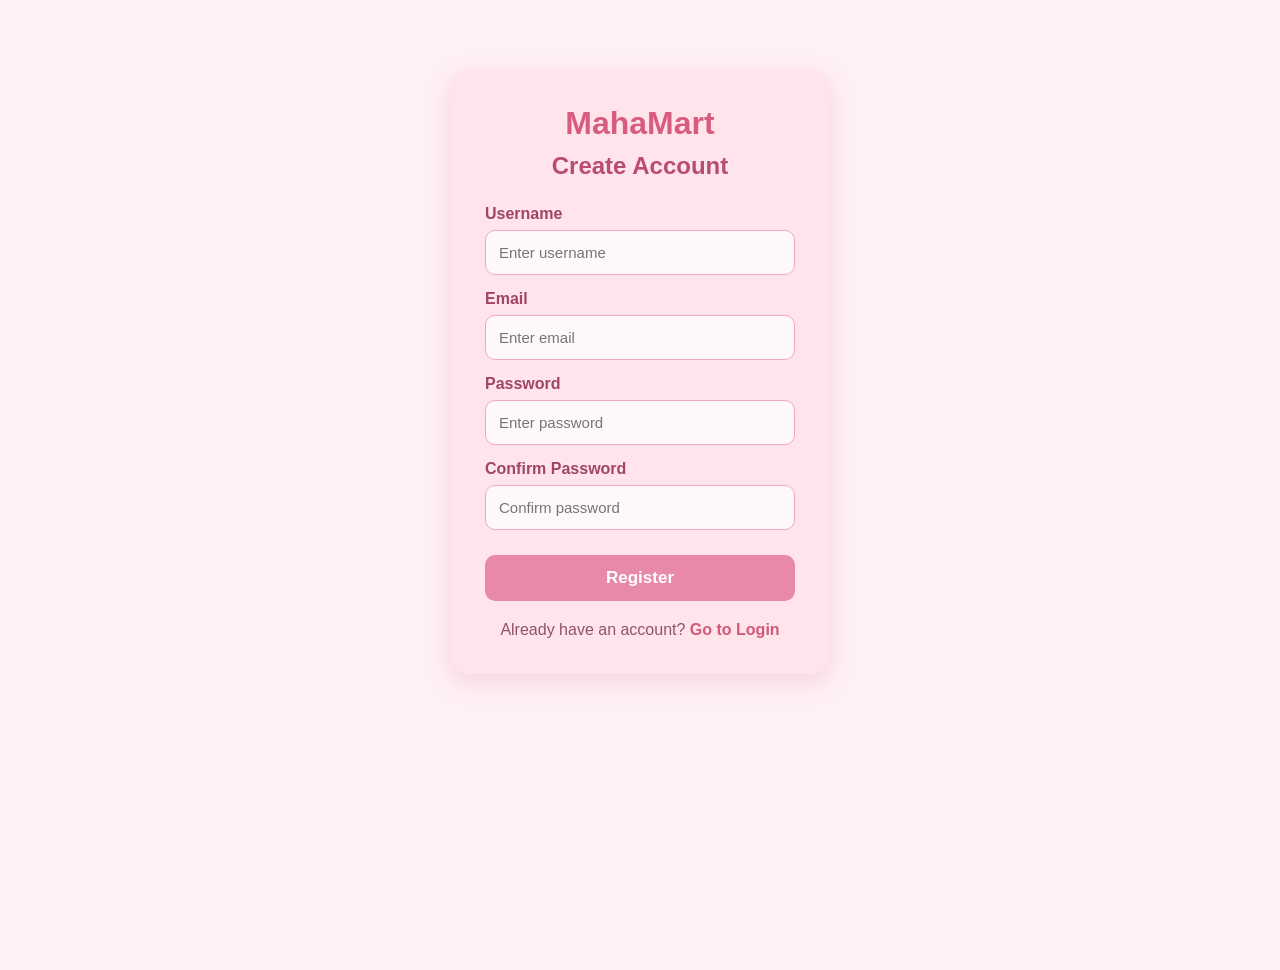
<file: index.html>
<!DOCTYPE html>
<html lang="en">
<head>
    <meta charset="UTF-8">
    <meta name="viewport" content="width=device-width, initial-scale=1.0">
    <title>MahaMart - Create Account</title>
    <link rel="stylesheet" href="style.css">
</head>

<body>

    <div class="login-container">
        <h1>MahaMart</h1>
        <h2>Create Account</h2>

        <form id="registerForm">

            <label>Username</label>
            <input type="text" id="username" placeholder="Enter username" required>

            <label>Email</label>
            <input type="email" id="registerEmail" placeholder="Enter email" required>

            <label>Password</label>
            <input type="password" id="registerPassword" placeholder="Enter password" required>

            <label>Confirm Password</label>
            <input type="password" id="confirmPassword" placeholder="Confirm password" required>

            <button type="submit">Register</button>

        </form>

        <p>
            Already have an account?
            <a href="login.html">Go to Login</a>
        </p>
    </div>

    <script src="script.js"></script>

</body>
</html>
</file>
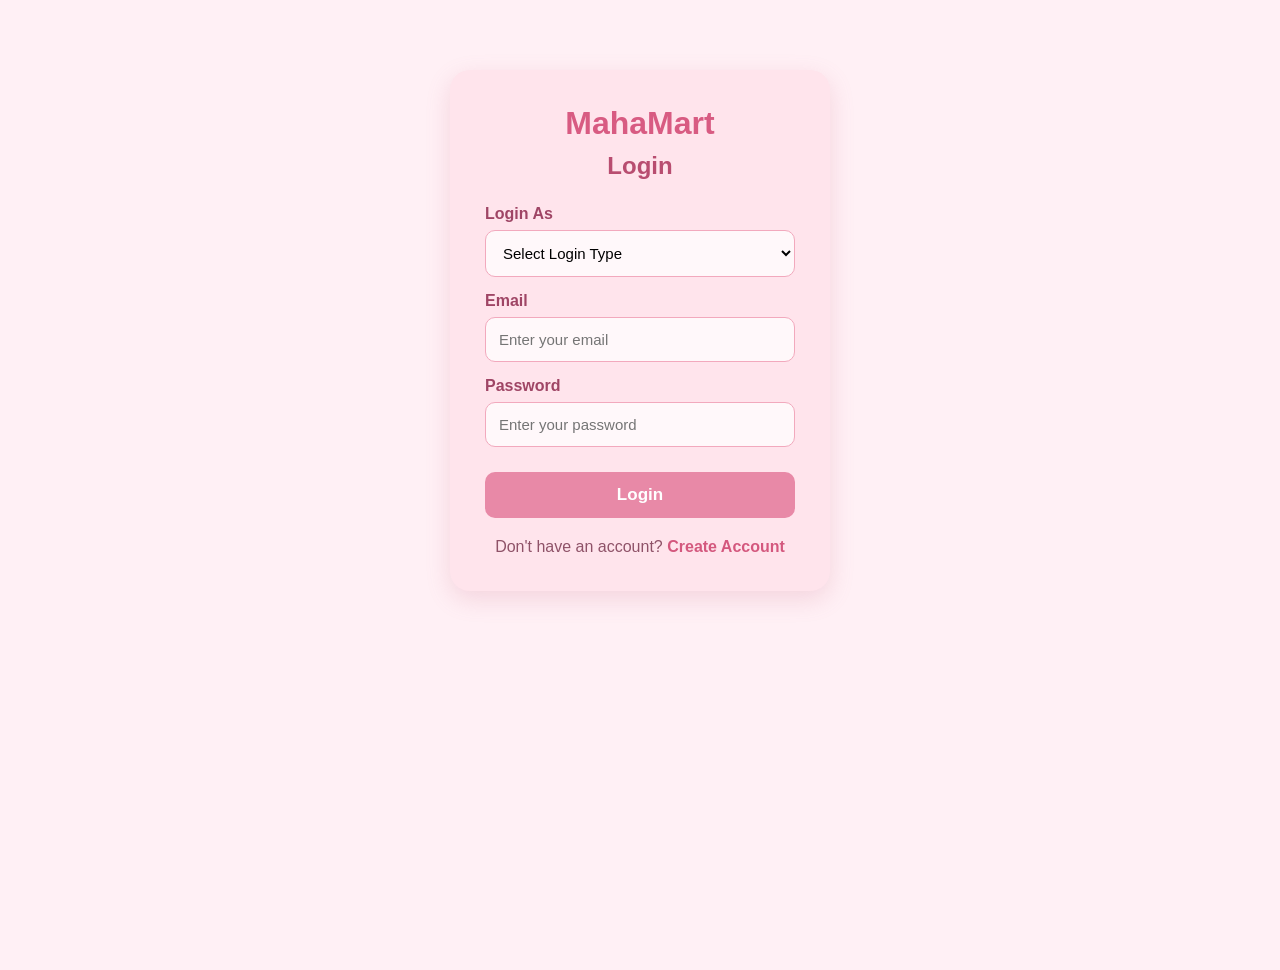
<file: dashboard.html>
<!DOCTYPE html>
<html lang="en">
<head>
    <meta charset="UTF-8">
    <meta name="viewport" content="width=device-width, initial-scale=1.0">
    <title>MahaMart Dashboard</title>
    <link rel="stylesheet" href="style.css">
</head>

<body>

    <div class="dashboard">

        <div class="dashboard-header">
            <h1>MahaMart</h1>
            <p id="roleTitle"></p>
        </div>

        <div class="dashboard-content">

            <div class="dashboard-card">
                <h2 id="welcomeMessage"></h2>

                <p>Login Successful!</p>

                <button class="logout-btn"
                    onclick="logout()">
                    Logout
                </button>
            </div>

        </div>

    </div>

    <script>
        const role = localStorage.getItem("loginRole");

        const roleTitle = document.getElementById("roleTitle");
        const welcomeMessage = document.getElementById("welcomeMessage");

        if (role === "buyer") {
            roleTitle.innerText = "Buyer Dashboard";
            welcomeMessage.innerText = "Welcome Buyer! 🛍️";
        }

        else if (role === "seller") {
            roleTitle.innerText = "Seller Dashboard";
            welcomeMessage.innerText = "Welcome Seller! 🏪";
        }

        else if (role === "admin") {
            roleTitle.innerText = "Admin Dashboard";
            welcomeMessage.innerText = "Welcome Admin! 👑";
        }

        else {
            window.location.href = "login.html";
        }

        function logout() {
            localStorage.removeItem("loginRole");
            window.location.href = "login.html";
        }
    </script>

</body>
</html>
</file>
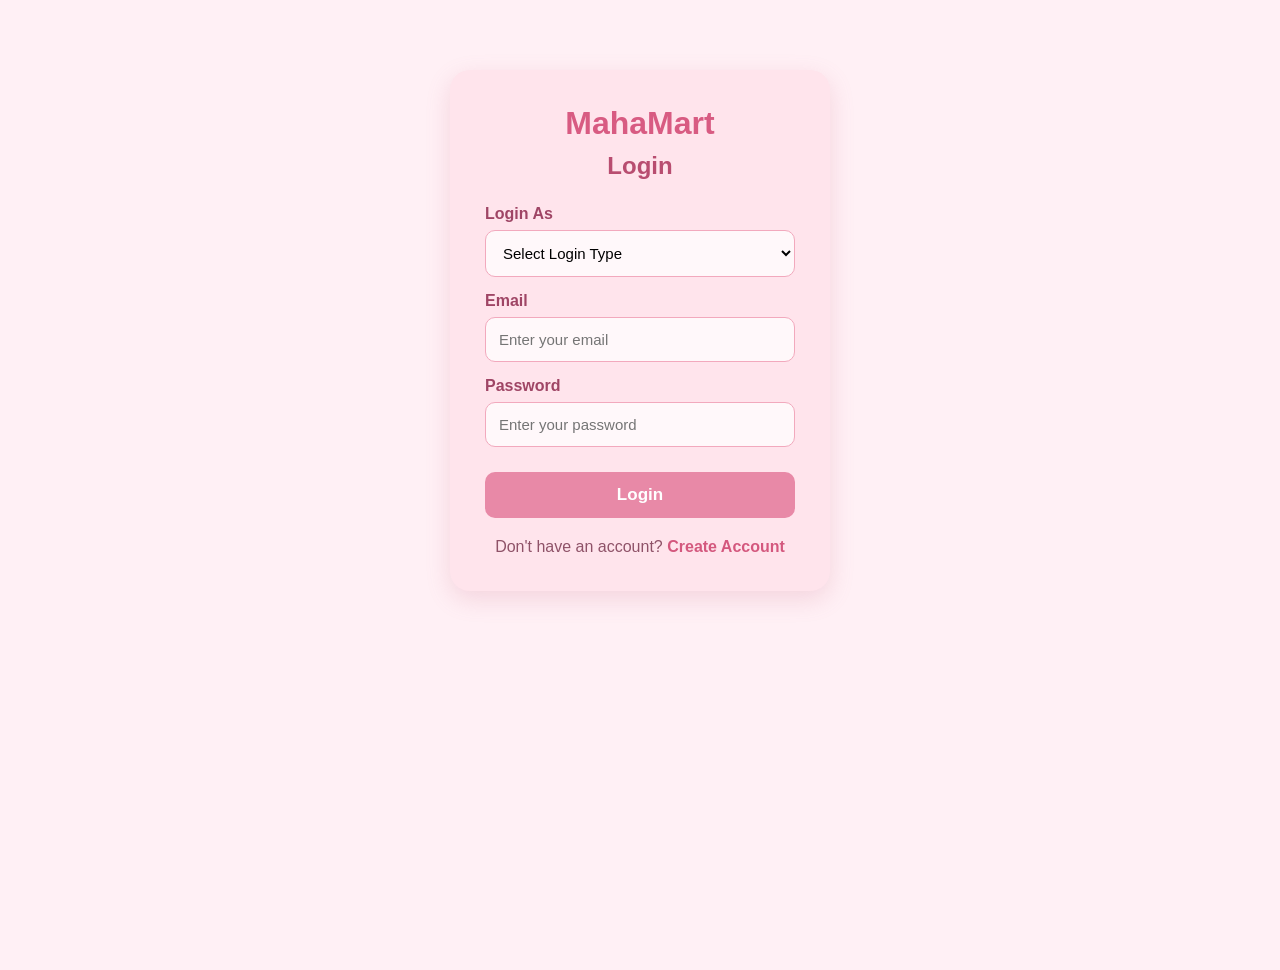
<file: login.html>
<!DOCTYPE html>
<html lang="en">
<head>
    <meta charset="UTF-8">
    <meta name="viewport" content="width=device-width, initial-scale=1.0">
    <title>MahaMart - Login</title>
    <link rel="stylesheet" href="style.css">
</head>

<body>

    <div class="login-container">

        <h1>MahaMart</h1>
        <h2>Login</h2>

        <form id="loginForm">

            <label>Login As</label>

            <select id="role" required>
                <option value="">Select Login Type</option>
                <option value="buyer">Buyer</option>
                <option value="seller">Seller</option>
                <option value="admin">Admin</option>
            </select>

            <label>Email</label>
            <input
                type="email"
                id="loginEmail"
                placeholder="Enter your email"
                required
            >

            <label>Password</label>
            <input
                type="password"
                id="loginPassword"
                placeholder="Enter your password"
                required
            >

            <button type="submit">Login</button>

        </form>

        <p>
            Don't have an account?
            <a href="registration.html">Create Account</a>
        </p>

    </div>

    <script src="script.js"></script>

</body>
</html>
</file>
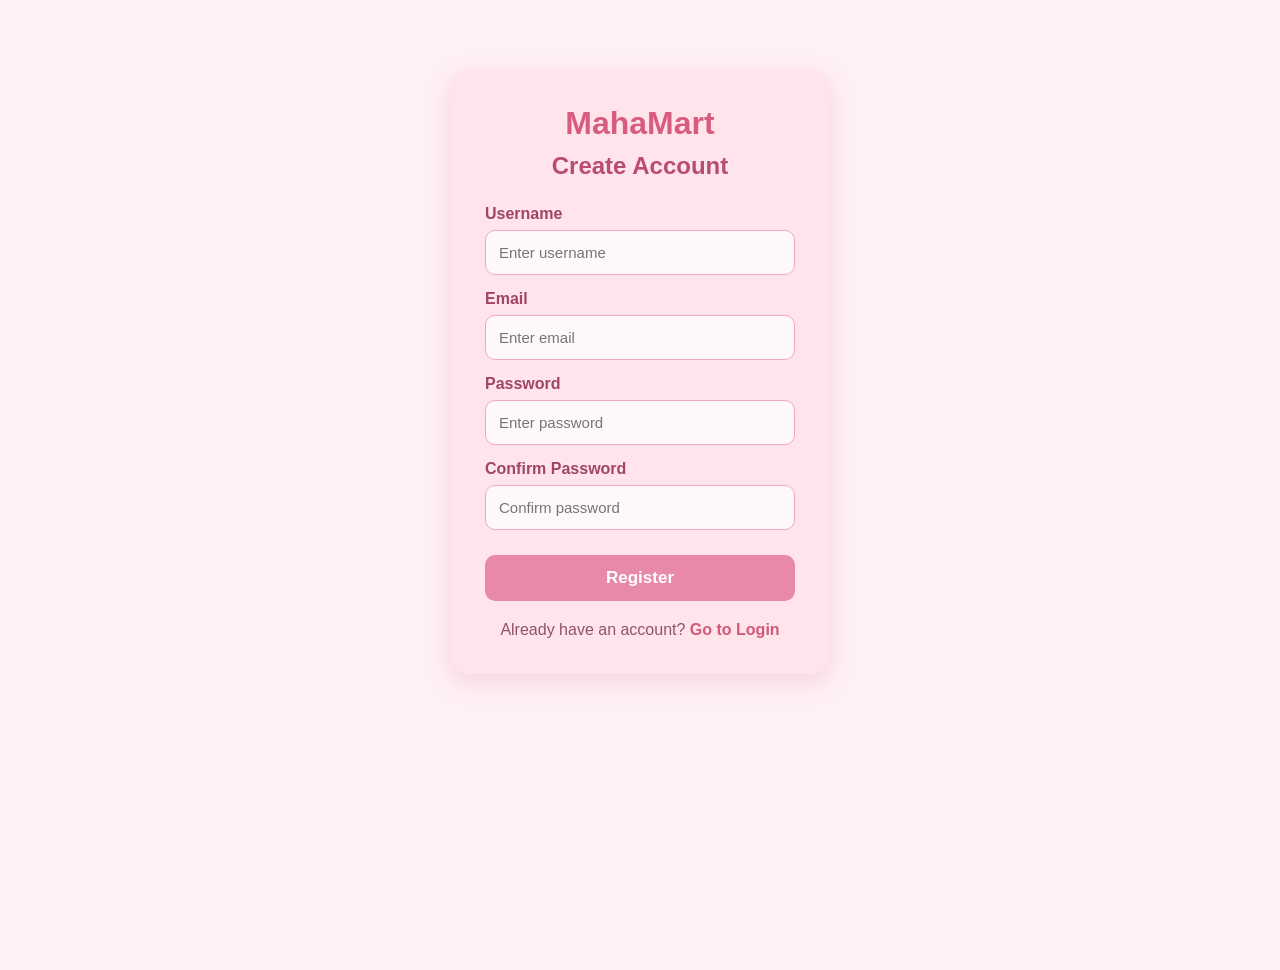
<file: registration.html>
<!DOCTYPE html>
<html lang="en">
<head>
    <meta charset="UTF-8">
    <meta name="viewport" content="width=device-width, initial-scale=1.0">
    <title>MahaMart - Create Account</title>
    <link rel="stylesheet" href="style.css">
</head>

<body>

    <div class="login-container">
        <h1>MahaMart</h1>
        <h2>Create Account</h2>

        <form id="registerForm">

            <label>Username</label>
            <input type="text" id="username" placeholder="Enter username" required>

            <label>Email</label>
            <input type="email" id="registerEmail" placeholder="Enter email" required>

            <label>Password</label>
            <input type="password" id="registerPassword" placeholder="Enter password" required>

            <label>Confirm Password</label>
            <input type="password" id="confirmPassword" placeholder="Confirm password" required>

            <button type="submit">Register</button>

        </form>

        <p>
            Already have an account?
            <a href="login.html">Go to Login</a>
        </p>
    </div>

    <script src="script.js"></script>

</body>
</html>
</file>
<file: style.css>
* {
    margin: 0;
    padding: 0;
    box-sizing: border-box;
}

body {
    font-family: Arial, sans-serif;
    background: #fff0f5;
    min-height: 100vh;
}

/* Main Card */
.login-container {
    width: 380px;
    max-width: 90%;
    margin: 70px auto;
    padding: 35px;
    background: #ffe4ec;
    border-radius: 20px;
    box-shadow: 0 8px 25px rgba(200, 100, 130, 0.2);
}

/* Heading */
.login-container h1 {
    text-align: center;
    color: #d85b82;
    font-size: 32px;
    margin-bottom: 10px;
}

.login-container h2 {
    text-align: center;
    color: #b84d70;
    margin-bottom: 25px;
}

/* Labels */
label {
    display: block;
    color: #9f4565;
    font-weight: bold;
    margin-top: 15px;
    margin-bottom: 7px;
}

/* Inputs */
input,
select {
    width: 100%;
    padding: 13px;
    border: 1px solid #f2a9bd;
    border-radius: 10px;
    background: #fff8fa;
    font-size: 15px;
    outline: none;
}

input:focus,
select:focus {
    border-color: #df7899;
    box-shadow: 0 0 5px rgba(223, 120, 153, 0.3);
}

/* Button */
button {
    width: 100%;
    padding: 13px;
    margin-top: 25px;
    border: none;
    border-radius: 10px;
    background: #e889a7;
    color: white;
    font-size: 17px;
    font-weight: bold;
    cursor: pointer;
}

button:hover {
    background: #d96f91;
}

/* Links */
p {
    text-align: center;
    margin-top: 20px;
    color: #8f5268;
}

a {
    color: #d4587e;
    font-weight: bold;
    text-decoration: none;
}

a:hover {
    text-decoration: underline;
}

/* Dashboard */
.dashboard {
    min-height: 100vh;
    background: #fff0f5;
}

.dashboard-header {
    background: #f4a6bd;
    padding: 22px;
    text-align: center;
    color: white;
}

.dashboard-header h1 {
    font-size: 30px;
}

.dashboard-content {
    width: 90%;
    max-width: 900px;
    margin: 40px auto;
    text-align: center;
}

.dashboard-content h2 {
    color: #c65378;
    margin-bottom: 15px;
}

.dashboard-card {
    background: #ffe4ec;
    padding: 30px;
    border-radius: 20px;
    box-shadow: 0 8px 20px rgba(200, 100, 130, 0.15);
}

.logout-btn {
    width: 180px;
    margin-top: 20px;
    background: #e889a7;
}
</file>
